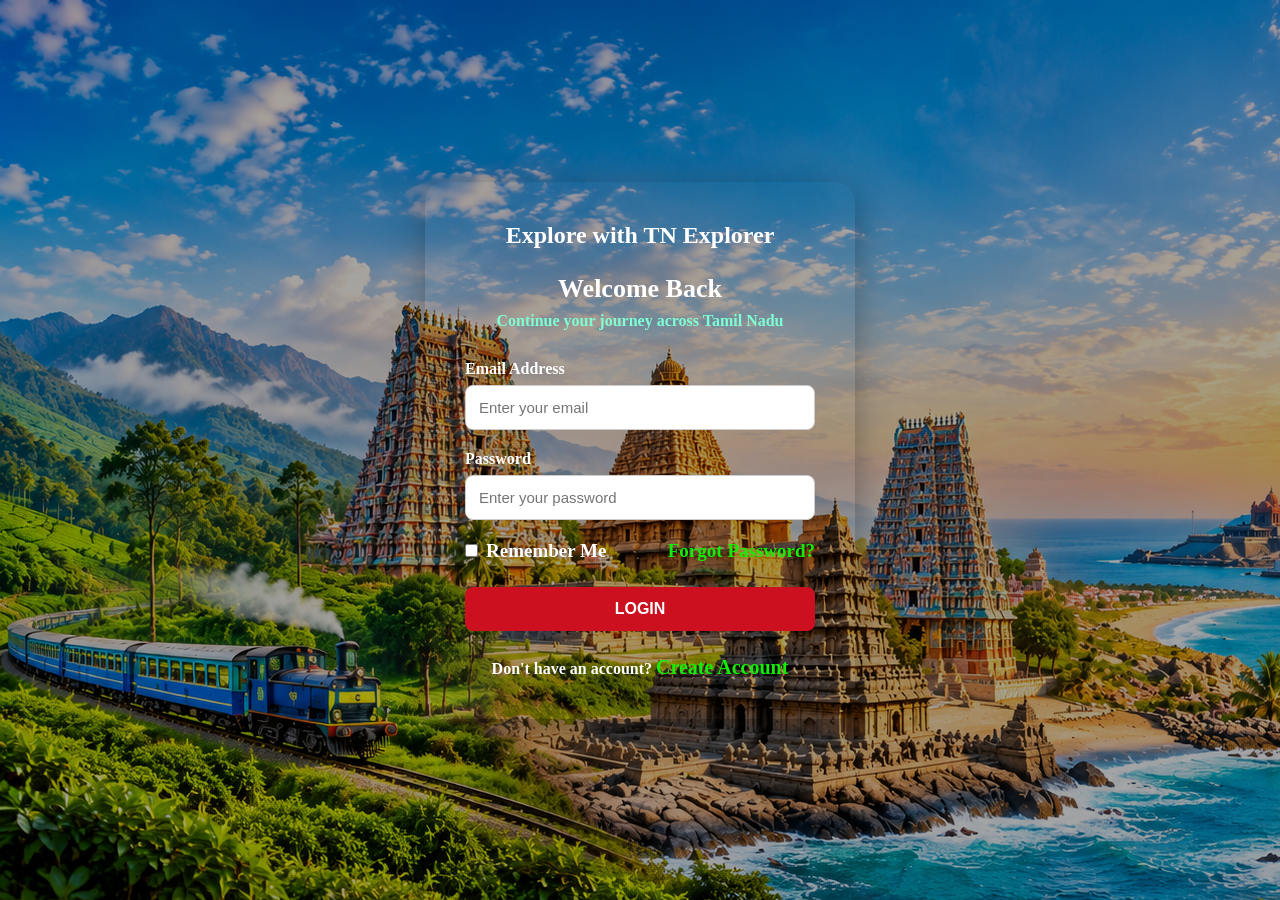
<file: login.html>
<!DOCTYPE html>
<html lang="en">
<head>
    <meta charset="UTF-8">
    <meta name="viewport" content="width=device-width, initial-scale=1.0">
    <title>Login</title>
    <link rel="stylesheet" href="login.css">
</head>
<body>
    <div class="login-container">

        <div class="login-box">

            <h1>Explore with TN Explorer</h1>

            <h2>Welcome Back</h2>

            <p class="subtitle">
                Continue your journey across Tamil Nadu
            </p>

            <form>

                <!-- Email -->
                <div class="input-group">
                    <label for="email">Email Address</label>

                    <input type="email"placeholder="Enter your email">
                </div>

            
                <div class="input-group">
                    <label for="password">Password</label>

                    <input type="password"placeholder="Enter your password">
                </div>

        
                <div class="login-options">

                    <label class="remember">
                        <input type="checkbox">
                        Remember Me
                    </label>

                    <a href="#">Forgot Password?</a>

                </div>

                <button type="submit">
                    LOGIN
                </button>

            </form>


            <p class="register-link">
                Don't have an account?
                <a href="register.html">Create Account</a>
            </p>

        </div>

    </div> 
</body>
</html>
</file>
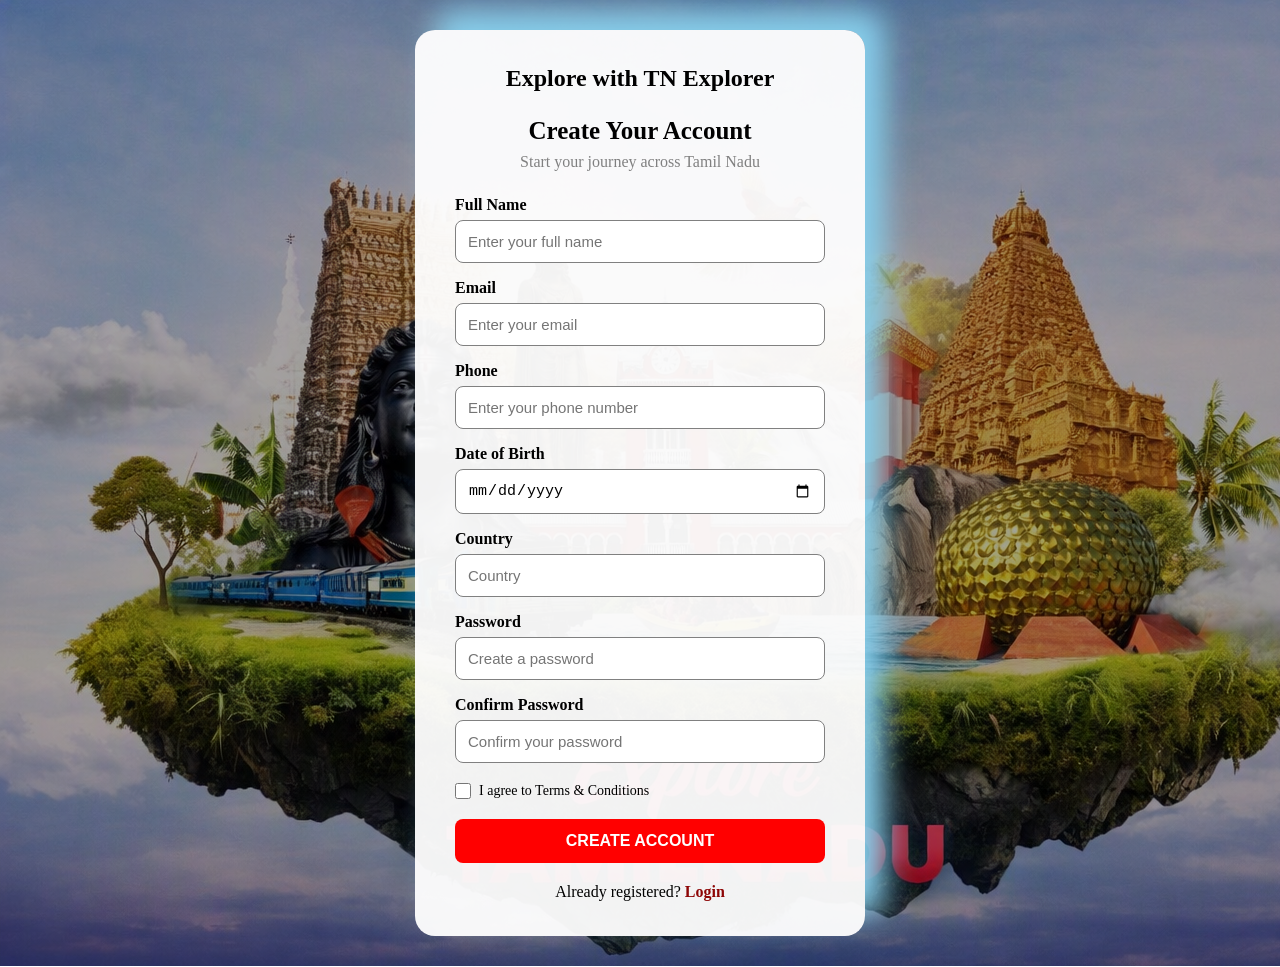
<file: register.html>
<!DOCTYPE html>
<html lang="en">
<head>
    <meta charset="UTF-8">
    <meta name="viewport" content="width=device-width, initial-scale=1.0">
    <title>Registration Form</title>
    <link rel="stylesheet" href="register.css">
</head>
<body>
    <div class="register-container">

        <div class="register-box">

            <h1>Explore  with TN Explorer</h1>

            <h2> Create Your Account</h2>

            <p class="subtitle">
                Start your journey across Tamil Nadu
            </p>

            <form>

                <div class="input-group">
                    <label>Full Name</label>
                    <input type="text" placeholder="Enter your full name">
                </div>

                <div class="input-group">
                    <label>Email</label>
                    <input type="email" placeholder="Enter your email">
                </div>

                <div class="input-group">
                    <label>Phone</label>
                    <input type="tel" placeholder="Enter your phone number">
                </div>

                <div class="input-group">
                    <label>Date of Birth</label>
                    <input type="date">
                </div>
                <div class="input-group">
                    <label>Country</label>
                    <input type="text" placeholder="Country">
                </div>

                <div class="input-group">
                    <label>Password</label>
                    <input type="password" placeholder="Create a password">
                </div>

                <div class="input-group">
                    <label>Confirm Password</label>
                    <input type="password" placeholder="Confirm your password">
                </div>

                <div class="terms">
                    <input type="checkbox" id="terms">
                    <label for="terms">
                        I agree to Terms & Conditions
                    </label>
                </div>

                <button type="submit">
                    CREATE ACCOUNT
                </button>

            </form>

            <p class="login">
                Already registered?
                <a href="login.html">Login</a>
            </p>

        </div>

    </div>
</body>
</html>
</file>
<file: login.css>
*{
    margin: 0;
    padding: 0;
    box-sizing: border-box;
}
body{
    background-image: url("project1images/bgimgkk.png");
    color: white;
    font-weight: bold;
}

.login-container {
    width: 100%;
    min-height: 100vh;
    display: flex;
    justify-content: center;
    align-items: center;
    padding: 30px;
    background: rgba(0, 0, 0, 0.35);
}

.login-box {
    width: 430px;
    padding: 40px;
    background:transparent;
    border-radius: 20px;
    box-shadow: 0 10px 35px rgba(0, 0, 0, 0.3);
}

.login-box h1 {
    text-align: center;
    font-size: 24px;
    margin-bottom: 25px;
}

.login-box h2 {
    text-align: center;
    font-size: 26px;
    margin-bottom: 8px;
}

.subtitle {
    text-align: center;
    color:aquamarine;
    margin-bottom: 30px;
}


/* INPUT FIELDS */

.input-group {
    margin-bottom: 20px;
}

.input-group label {
    display: block;

    margin-bottom: 7px;

    font-weight: bold;
}

.input-group input {
    width: 100%;

    padding: 13px;

    border: 1px solid #ccc;

    border-radius: 8px;

    font-size: 15px;

    outline: none;
}

.input-group input:focus {
    border-color: #e63946;
}


/* REMEMBER ME + FORGOT PASSWORD */

.login-options {
    display: flex;
    justify-content: space-between;
    align-items: center;
    margin-bottom: 25px;
    font-size: 19px;
}

.remember {
    display: flex;
    align-items: center;
    gap: 8px;
}

.login-options a {
    color: #14ee05;
    text-decoration: none;
    font-weight: bold;
}



.login-box button {
    width: 100%;
    padding: 13px;
    border: none;
    border-radius: 8px;
    background: #cd101f;
    color: white;
    font-size: 16px;
    font-weight: bold;
    cursor: pointer;
}

.login-box button:hover {
    background: #c92f3c;
}

.register-link {
    text-align: center;
    margin-top: 25px;
}

.register-link a {
    color: #14ee05;
    font-weight: bolder;
    font-size: 20px;
    text-decoration: none;
}
@media (max-width: 575.99px) {

    body {
        padding: 15px;
    }

    .login-container {
        min-height: 100vh;
        padding: 15px;
    }

    .login-box {
        width: 100%;
        padding: 28px 20px;
        border-radius: 15px;
    }

    .login-box h1 {
        font-size: 21px;
        margin-bottom: 20px;
    }

    .login-box h2 {
        font-size: 23px;
    }

    .subtitle {
        font-size: 14px;
        margin-bottom: 25px;
    }

    .input-group {
        margin-bottom: 16px;
    }

    .input-group label {
        font-size: 14px;
    }

    .input-group input {
        padding: 11px;
        font-size: 14px;
    }

    .login-options {
        font-size: 13px;
        margin-bottom: 20px;
    }

    .remember {
        gap: 5px;
    }

    .login-box button {
        padding: 12px;
        font-size: 15px;
    }

    .register-link {
        font-size: 14px;
        margin-top: 20px;
    }
}


@media (min-width: 576px) and (max-width: 767.99px) {

    body {
        padding: 20px;
    }

    .login-container {
        padding: 20px;
    }

    .login-box {
        width: 430px;
        max-width: 100%;
        padding: 30px;
    }

    .login-box h1 {
        font-size: 23px;
    }

    .login-box h2 {
        font-size: 25px;
    }

    .input-group input {
        padding: 12px;
    }
}


@media (min-width: 768px) and (max-width: 991.99px) {

    .login-container {
        padding: 25px;
    }

    .login-box {
        width: 430px;
        padding: 35px;
    }

    .login-box h1 {
        font-size: 24px;
    }

    .login-box h2 {
        font-size: 26px;
    }
}


@media (min-width: 992px) and (max-width: 1199.98px) {

    .login-container {
        padding: 30px;
    }

    .login-box {
        width: 430px;
        padding: 40px;
    }
}


@media (min-width: 1200px) and (max-width: 1400px) {

    .login-box {
        width: 430px;
        padding: 40px;
    }
}
</file>
<file: register.css>
* {
    margin: 0;
    padding: 0;
    box-sizing: border-box;
}

body {
    min-height:100vh;
    background-image: url("project1images/Copilot_20260911_004716.png");
  
}

.register-container {
    width: 100%;
    height:100vx;
    display: flex;
    justify-content: center;
    align-items: center;
    padding: 30px;
    background: rgba(0, 0, 0, 0.35);
}

.register-box {
    width: 450px;
    padding: 35px 40px;
    background: rgba(255, 255, 255, 0.95);
    border-radius: 20px;
    box-shadow: 20px -20px 30px skyblue;
}

.register-box h1 {
    text-align: center;
    font-size: 24px;
    margin-bottom: 25px;
}

.register-box h2 {
    text-align: center;
    font-size: 25px;
    margin-bottom: 8px;
}

.subtitle {
    text-align: center;
    color:grey;
    margin-bottom: 25px;
}

.input-group {
    margin-bottom: 16px;
}

.input-group label {
    display: block;
    margin-bottom: 6px;
    font-weight: bold;
}

.input-group input {
    width: 100%;
    padding: 12px;
    border: 1px solid grey;
    border-radius: 8px;
    font-size: 15px;
}


.terms {
    display: flex;
    align-items: center;
    gap: 8px;
    margin: 20px 0;
    font-size: 14px;
}

.terms input {
    width: 16px;
    height: 16px;
}

button {
    width: 100%;
    padding: 13px;
    border: none;
    border-radius: 8px;
    background:red;
    color: white;
    font-size: 16px;
    font-weight: bold;
    cursor: pointer;
}

button:hover {
    background:rgb(209, 20, 20);
}

.login {
    text-align: center;
    margin-top: 20px;
}

.login a {
    color: rgb(141, 5, 5);
    font-weight: bold;
    text-decoration: none;
}
@media (max-width: 575.99px) {

    body {
        padding: 15px;
    }

    .register-container {
        min-height: 100vh;
        padding: 15px;
    }

    .register-box {
        width: 100%;
        padding: 25px 20px;
        border-radius: 15px;
    }

    .register-box h1 {
        font-size: 21px;
        margin-bottom: 20px;
    }

    .register-box h2 {
        font-size: 22px;
    }

    .subtitle {
        font-size: 14px;
        margin-bottom: 22px;
    }

    .input-group {
        margin-bottom: 14px;
    }

    .input-group label {
        font-size: 14px;
    }

    .input-group input {
        padding: 11px;
        font-size: 14px;
    }

    .terms {
        font-size: 13px;
        margin: 18px 0;
    }

    .terms input {
        width: 15px;
        height: 15px;
    }

    .register-box button {
        padding: 12px;
        font-size: 15px;
    }

    .login {
        font-size: 14px;
        margin-top: 18px;
    }
}


@media (min-width: 576px) and (max-width: 767.99px) {

    body {
        padding: 20px;
    }

    .register-container {
        padding: 20px;
    }

    .register-box {
        width: 450px;
        max-width: 100%;
        padding: 30px 30px;
    }

    .register-box h1 {
        font-size: 23px;
    }

    .register-box h2 {
        font-size: 24px;
    }

    .input-group input {
        padding: 12px;
    }
}


@media (min-width: 768px) and (max-width: 991.99px) {

    .register-container {
        padding: 25px;
    }

    .register-box {
        width: 450px;
        padding: 35px;
    }

    .register-box h1 {
        font-size: 24px;
    }

    .register-box h2 {
        font-size: 25px;
    }
}


@media (min-width: 992px) and (max-width: 1199.98px) {

    .register-container {
        padding: 30px;
    }

    .register-box {
        width: 450px;
        padding: 35px 40px;
    }
}


@media (min-width: 1200px) and (max-width: 1400px) {

    .register-box {
        width: 450px;
        padding: 35px 40px;
    }
}
</file>
